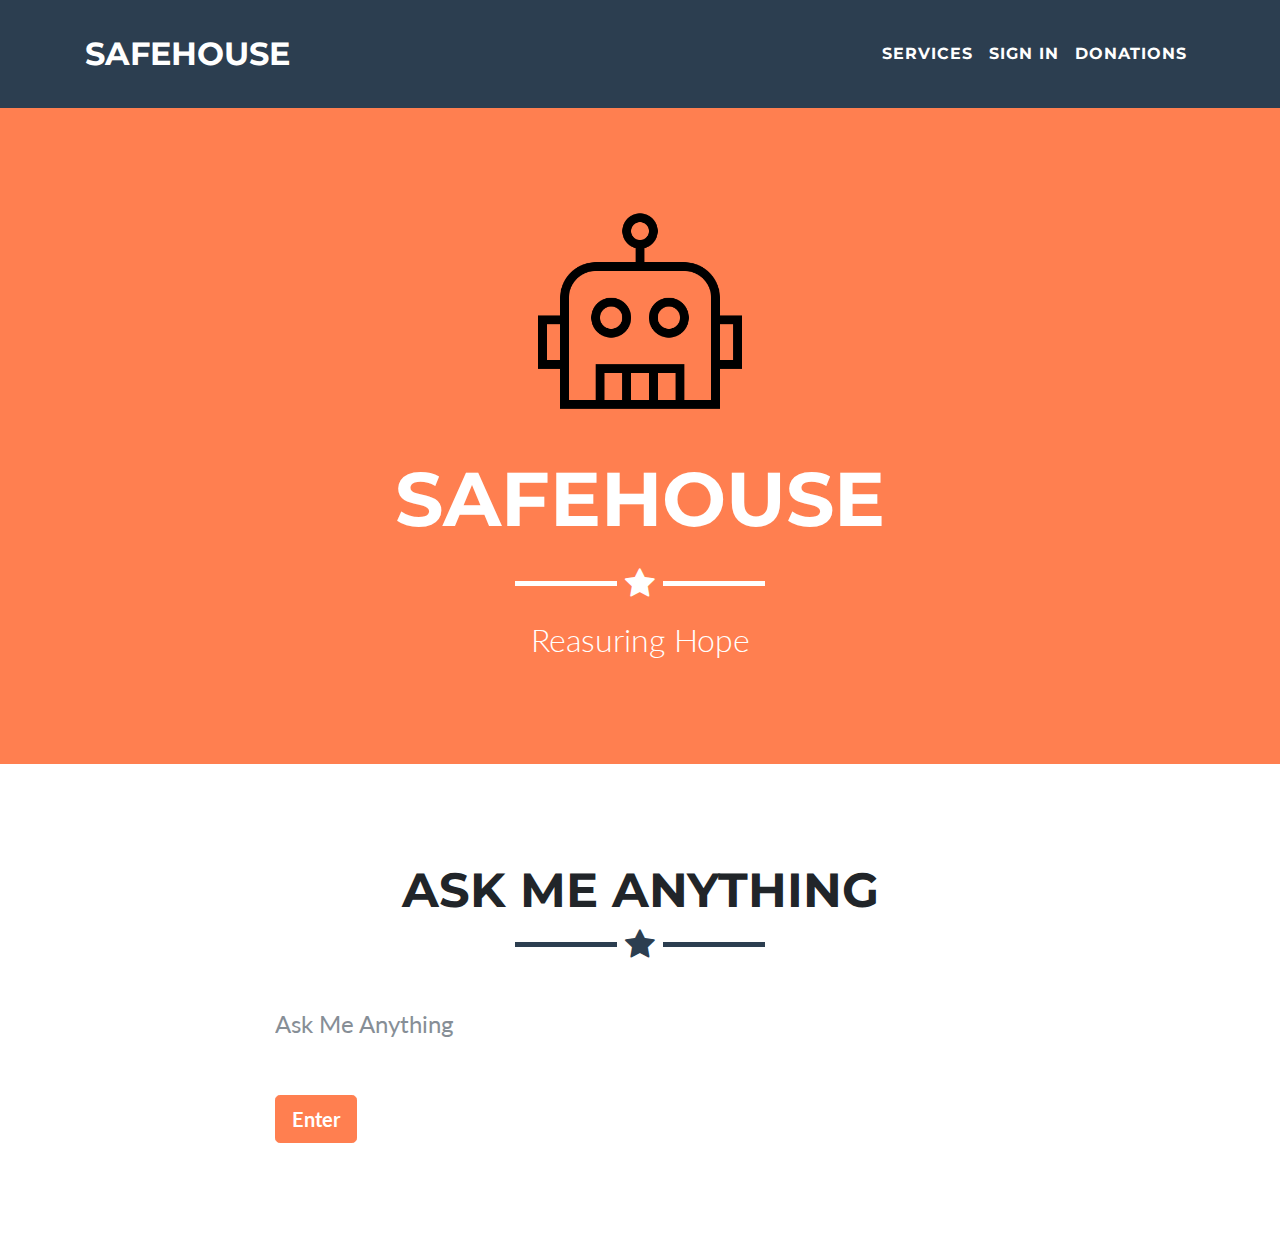
<file: index.html>
<!DOCTYPE html>
<html lang="en">

  <head>

    <meta charset="utf-8">
    <meta name="viewport" content="width=device-width, initial-scale=1, shrink-to-fit=no">
    <meta name="description" content="HackNAU Team3">
    <meta name="Steve Hudgson" content="HackNAU Team3">

    <title>SafeHouse - Disaster Recovery</title>

    <!-- Bootstrap core CSS -->
    <link href="vendor/bootstrap/css/bootstrap.min.css" rel="stylesheet">

    <!-- Custom fonts for this template -->
    <link href="vendor/font-awesome/css/font-awesome.min.css" rel="stylesheet" type="text/css">
    <link href="https://fonts.googleapis.com/css?family=Montserrat:400,700" rel="stylesheet" type="text/css">
    <link href="https://fonts.googleapis.com/css?family=Lato:400,700,400italic,700italic" rel="stylesheet" type="text/css">

    <!-- Custom styles for this template -->
    <link href="css/freelancer.css" rel="stylesheet">

  </head>

  <body id="page-top">

    <!-- Navigation -->
    <nav class="navbar navbar-expand-lg navbar-light fixed-top" id="mainNav">
      <div class="container">
        <a class="navbar-brand js-scroll-trigger" href="#page-top">SafeHouse</a>
        <button class="navbar-toggler navbar-toggler-right" type="button" data-toggle="collapse" data-target="#navbarResponsive" aria-controls="navbarResponsive" aria-expanded="false" aria-label="Toggle navigation">
          Menu
          <i class="fa fa-bars"></i>
        </button>
        <div class="collapse navbar-collapse" id="navbarResponsive">
          <ul class="navbar-nav ml-auto">
            <li class="nav-item">
              <a class="nav-link js-scroll-trigger" href="pages/service.html">Services</a>
            </li>
            <li class="nav-item">
              <a class="nav-link js-scroll-trigger" href="pages/login.html">Sign in</a>
            </li>
            <li class="nav-item">
              <a class="nav-link js-scroll-trigger" href="pages/donation.html">Donations</a>
            </li>
          </ul>
        </div>
      </div>
    </nav>

    <!-- Header -->
    <header class="masthead">
      <div class="container">
        <img class="img-fluid" src="img/profile.png" style="width:20%;" alt="">
        <div class="intro-text">
          <span class="name">SafeHouse</span>
          <hr class="star-light">
          <span class="skills">Reasuring Hope</span>
        </div>
      </div>
    </header>

    <section id="contact">
      <div class="container">
        <h2 class="text-center color-h2">Ask Me Anything</h2>
        <hr class="star-primary">
        <div class="row">
          <div class="col-lg-8 mx-auto">
            <!-- To configure the contact form email address, go to mail/contact_me.php and update the email address in the PHP file on line 19. -->
            <!-- The form should work on most web servers, but if the form is not working you may need to configure your web server differently. -->
            <form name="sentMessage" id="contactForm" novalidate>
              <div class="control-group">
                <div class="form-group floating-label-form-group controls">
                  <label>Question</label>
                  <input class="form-control" id="name" type="text" placeholder="Ask Me Anything" required data-validation-required-message="Please enter your name.">
                  <p class="help-block text-danger"></p>
                </div>
              </div>
              <br>
              <div id="success"></div>
              <div class="form-group">
                <button type="submit" class="btn btn-success btn-lg" id="sendMessageButton">Enter</button>
              </div>
            </form>
          </div>
        </div>
      </div>
    </section>


    <!-- Bootstrap core JavaScript -->
    <script src="vendor/jquery/jquery.min.js"></script>
    <script src="vendor/popper/popper.min.js"></script>
    <script src="vendor/bootstrap/js/bootstrap.min.js"></script>

    <!-- Plugin JavaScript -->
    <script src="vendor/jquery-easing/jquery.easing.min.js"></script>

    <!-- Contact Form JavaScript -->
    <script src="js/jqBootstrapValidation.js"></script>
    <script src="js/contact_me.js"></script>

    <!-- Custom scripts for this template -->
    <script src="js/freelancer.min.js"></script>

  </body>

</html>
</file>
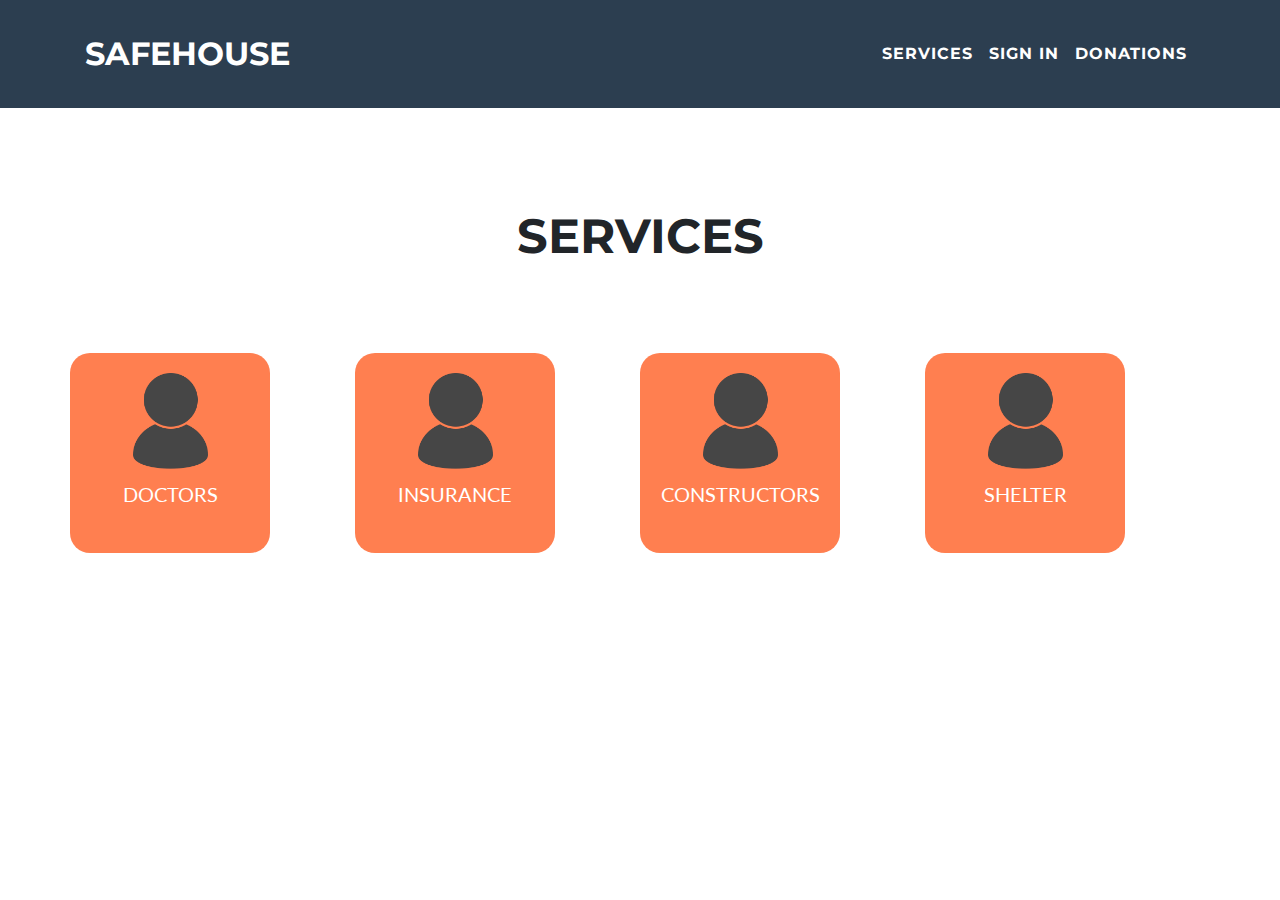
<file: pages/service.html>
<!DOCTYPE html>
<html lang="en">

  <head>

    <meta charset="utf-8">
    <meta name="viewport" content="width=device-width, initial-scale=1, shrink-to-fit=no">
    <meta name="description" content="HackNAU Team3">
    <meta name="Steve Hudgson" content="HackNAU Team3">

    <title>SafeHouse - Disaster Recovery</title>

    <!-- Bootstrap core CSS -->
    <link href="../vendor/bootstrap/css/bootstrap.min.css" rel="stylesheet">

    <!-- Custom fonts for this template -->
    <link href="../vendor/font-awesome/css/font-awesome.min.css" rel="stylesheet" type="text/css">
    <link href="https://fonts.googleapis.com/css?family=Montserrat:400,700" rel="stylesheet" type="text/css">
    <link href="https://fonts.googleapis.com/css?family=Lato:400,700,400italic,700italic" rel="stylesheet" type="text/css">

    <!-- Custom styles for this template -->
    <link href="../css/freelancer.css" rel="stylesheet">

    <style>
      .box-design {
        color:white; 
        font-size:20px;
        font-weight: 700px; 
        text-transform: uppercase; 
        text-align:center; 
        vertical-align:middle;
        padding-top:10px;
        /* margin-right: 20px; */
        border-radius: 5px;
      }
      .box {
        background-color:#FF7F50; 
        min-height:200px; 
        min-width:200px;
        max-height: 200px;
        margin-right: 85px; 
        border-radius: 20px;

      }
      img {
        width: 75px;
        display: block;
        margin: 0 auto;
        padding-top: 20px; 
      }
    </style>
  </head>

  <body id="page-top">

    <!-- Navigation -->
    <nav class="navbar navbar-expand-lg navbar-light fixed-top" id="mainNav">
      <div class="container">
        <a class="navbar-brand js-scroll-trigger" href="../index.html">SafeHouse</a>
        <button class="navbar-toggler navbar-toggler-right" type="button" data-toggle="collapse" data-target="#navbarResponsive" aria-controls="navbarResponsive" aria-expanded="false" aria-label="Toggle navigation">
          Menu
          <i class="fa fa-bars"></i>
        </button>
        <div class="collapse navbar-collapse" id="navbarResponsive">
          <ul class="navbar-nav ml-auto">
            <li class="nav-item">
              <a class="nav-link js-scroll-trigger" href="service.html">Services</a>
            </li>
            <li class="nav-item">
              <a class="nav-link js-scroll-trigger" href="login.html">Sign in</a>
            </li>
            <li class="nav-item">
              <a class="nav-link js-scroll-trigger" href="donation.html">Donations</a>
            </li>
          </ul>
        </div>
      </div>
    </nav>

    <!-- Header -->

    <section id="contact">
        <h2 class="color-h2" style="padding-top:110px; text-align: center;">Services</h2>
        
      <div class="container" style="padding-top:90px;">
        <!-- <h2 class="text-center color-h2">Create an Account</h2> -->
        <!-- <h2 class="text-center color-h2" style="padding-bottom:50px;">Services</h2> -->
        
        <div class="row">
            <!-- To configure the contact form email address, go to mail/contact_me.php and update the email address in the PHP file on line 19. -->
            <!-- The form should work on most web servers, but if the form is not working you may need to configure your web server differently. -->
            
            <div class="box">
              <img src="../img/default.png">
              <p class="box-design">Doctors</p>
            </div>
            <div class="box">
                <img src="../img/default.png">
                
                <p class="box-design">Insurance</p>
              </div>
            <div class="box">
                <img src="../img/default.png">                
                <p class="box-design">Constructors</p>
            </div>
            <div class="box">
                <img src="../img/default.png">                
                <p class="box-design">Shelter</p>
            </div>

          </div>
      </div>
      
    </section>


    <!-- Bootstrap core JavaScript -->
    <script src="../vendor/jquery/jquery.min.js"></script>
    <script src="../vendor/popper/popper.min.js"></script>
    <script src="../vendor/bootstrap/js/bootstrap.min.js"></script>

    <!-- Plugin JavaScript -->
    <script src="../vendor/jquery-easing/jquery.easing.min.js"></script>

    <!-- Contact Form JavaScript -->
    <script src="../js/jqBootstrapValidation.js"></script>
    <script src="../js/contact_me.js"></script>

    <!-- Custom scripts for this template -->
    <script src="../js/freelancer.min.js"></script>

  </body>

</html>
</file>
<file: css/freelancer.css>
/*!
 * Start Bootstrap - Freelancer v4.0.0-beta (http://startbootstrap.com/template-overviews/freelancer)
 * Copyright 2013-2017 Start Bootstrap
 * Licensed under MIT (https://github.com/BlackrockDigital/startbootstrap-freelancer/blob/master/LICENSE)
 */
body {
  font-family: 'Lato', 'Helvetica Neue', Helvetica, Arial, sans-serif;
  overflow-x: hidden; }

p {
  font-size: 20px; }

p.small {
  font-size: 16px; }

a,
a.active,
a:active,
a:focus,
a:hover {
  color: #FF7F50;
  outline: none; }

h1,
h2,
h3,
h4,
h5,
h6 {
  font-family: 'Montserrat', 'Helvetica Neue', Helvetica, Arial, sans-serif;
  font-weight: 700;
  text-transform: uppercase; }

/* .color-h2 {
  color: #FF7F50;
} */

hr.star-light,
hr.star-primary {
  max-width: 250px;
  margin: 25px auto 30px;
  padding: 0;
  text-align: center;
  border: none;
  border-top: solid 5px; }

hr.star-light:after,
hr.star-primary:after {
  font-family: FontAwesome;
  font-size: 2em;
  position: relative;
  top: -.8em;
  display: inline-block;
  padding: 0 0.25em;
  content: '\f005'; }

hr.star-light {
  border-color: white; }

hr.star-light:after {
  color: white;
  background-color: #FF7F50; }

hr.star-primary {
  border-color: #2C3E50; }

hr.star-primary:after {
  color: #2C3E50;
  background-color: white; }

.img-centered {
  margin: 0 auto; }

section {
  padding: 100px 0; }
  section h2 {
    font-size: 3em;
    margin: 0; }

section.success {
  color: white;
  background: #FF7F50; }

@media (max-width: 767px) {
  section {
    padding: 75px 0; }
  section.first {
    padding-top: 75px; } }

.scroll-top {
  position: fixed;
  z-index: 1049;
  right: 2%;
  bottom: 2%;
  width: 50px;
  height: 50px; }
  .scroll-top .btn {
    font-size: 16px;
    line-height: 28px;
    width: 50px;
    height: 50px;
    text-align: center;
    border-radius: 100%; }
    .scroll-top .btn:focus {
      outline: none; }

#mainNav {
  font-family: 'Montserrat', 'Helvetica Neue', Helvetica, Arial, sans-serif;
  font-weight: 700;
  text-transform: uppercase;
  border: none;
  background: #2C3E50; }
  #mainNav a:focus {
    outline: none; }
  #mainNav .navbar-brand {
    font-size: 1.1rem;
    color: white; }
    #mainNav .navbar-brand.active, #mainNav .navbar-brand:active, #mainNav .navbar-brand:focus, #mainNav .navbar-brand:hover {
      color: white; }
  #mainNav .navbar-nav {
    letter-spacing: 1px; }
    #mainNav .navbar-nav li.nav-item a.nav-link {
      color: white; }
      #mainNav .navbar-nav li.nav-item a.nav-link:hover {
        color: #FF7F50;
        outline: none; }
      #mainNav .navbar-nav li.nav-item a.nav-link:active, #mainNav .navbar-nav li.nav-item a.nav-link:focus {
        color: white; }
  #mainNav .navbar-toggler {
    font-size: 14px;
    padding: 11px;
    text-transform: uppercase;
    color: white;
    border-color: white; }
    #mainNav .navbar-toggler:focus, #mainNav .navbar-toggler:hover {
      color: white;
      border-color: #FF7F50;
      background-color: #FF7F50; }

@media (min-width: 992px) {
  #mainNav {
    padding-top: 25px;
    padding-bottom: 25px;
    -webkit-transition: padding-top 0.3s, padding-bottom 0.3s;
    -moz-transition: padding-top 0.3s, padding-bottom 0.3s;
    transition: padding-top 0.3s, padding-bottom 0.3s; }
    #mainNav .navbar-brand {
      font-size: 2em;
      -webkit-transition: all 0.3s;
      -moz-transition: all 0.3s;
      transition: all 0.3s; }
    #mainNav .navbar-nav > li.nav-item > a.nav-link.active {
      color: white;
      border-radius: 3px;
      background: #FF7F50; }
      #mainNav .navbar-nav > li.nav-item > a.nav-link.active:active, #mainNav .navbar-nav > li.nav-item > a.nav-link.active:focus, #mainNav .navbar-nav > li.nav-item > a.nav-link.active:hover {
        color: white;
        background: #FF7F50; }
  #mainNav.navbar-shrink {
    padding-top: 10px;
    padding-bottom: 10px; }
    #mainNav.navbar-shrink .navbar-brand {
      font-size: 1.5em; } }

header.masthead {
  padding-top: 100px;
  padding-bottom: 50px;
  text-align: center;
  color: white;
  background: #FF7F50; }
  header.masthead img {
    display: block;
    margin: 0 auto 20px; }
  header.masthead .intro-text .name {
    font-family: 'Montserrat', 'Helvetica Neue', Helvetica, Arial, sans-serif;
    font-size: 2em;
    font-weight: 700;
    display: block;
    text-transform: uppercase; }
  header.masthead .intro-text .skills {
    font-size: 2.0em;
    font-weight: 300; }

@media (min-width: 768px) {
  header.masthead {
    padding-top: 200px;
    padding-bottom: 100px; }
    header.masthead .intro-text .name {
      font-size: 4.75em; }
    header.masthead .intro-text .skills {
      font-size: 2.0em; } }

#portfolio .portfolio-item {
  right: 0;
  margin: 0 0 15px; }
  #portfolio .portfolio-item .portfolio-link {
    position: relative;
    display: block;
    max-width: 400px;
    margin: 0 auto;
    cursor: pointer; }
    #portfolio .portfolio-item .portfolio-link .caption {
      position: absolute;
      width: 100%;
      height: 100%;
      -webkit-transition: all ease 0.5s;
      -moz-transition: all ease 0.5s;
      transition: all ease 0.5s;
      opacity: 0;
      background: rgba(24, 188, 156, 0.9); }
      #portfolio .portfolio-item .portfolio-link .caption:hover {
        opacity: 1; }
      #portfolio .portfolio-item .portfolio-link .caption .caption-content {
        font-size: 20px;
        position: absolute;
        top: 50%;
        width: 100%;
        height: 20px;
        margin-top: -12px;
        text-align: center;
        color: white; }
        #portfolio .portfolio-item .portfolio-link .caption .caption-content i {
          margin-top: -12px; }
        #portfolio .portfolio-item .portfolio-link .caption .caption-content h3,
        #portfolio .portfolio-item .portfolio-link .caption .caption-content h4 {
          margin: 0; }

#portfolio * {
  z-index: 2; }

@media (min-width: 767px) {
  #portfolio .portfolio-item {
    margin: 0 0 30px; } }

.portfolio-modal .modal-dialog {
  max-width: 100%;
  min-height: 100%;
  margin: 0;
  padding: 0;
  text-align: center;
  border: none;
  border-radius: 0;
  background-clip: border-box;
  -webkit-box-shadow: none;
  box-shadow: none; }
  .portfolio-modal .modal-dialog .modal-content {
    padding: 100px 0;
    border: 0;
    border-radius: 0; }
    .portfolio-modal .modal-dialog .modal-content h2 {
      font-size: 3em;
      margin: 0; }
    .portfolio-modal .modal-dialog .modal-content img {
      margin-bottom: 30px; }
    .portfolio-modal .modal-dialog .modal-content .item-details {
      margin: 30px 0; }

.portfolio-modal .close-modal {
  position: absolute;
  top: 25px;
  right: 25px;
  width: 75px;
  height: 75px;
  cursor: pointer;
  background-color: transparent; }
  .portfolio-modal .close-modal:hover {
    opacity: 0.3; }
  .portfolio-modal .close-modal .lr {
    /* Safari and Chrome */
    z-index: 1051;
    width: 1px;
    height: 75px;
    margin-left: 35px;
    /* IE 9 */
    -webkit-transform: rotate(45deg);
    -ms-transform: rotate(45deg);
    transform: rotate(45deg);
    background-color: #2C3E50; }
    .portfolio-modal .close-modal .lr .rl {
      /* Safari and Chrome */
      z-index: 1052;
      width: 1px;
      height: 75px;
      /* IE 9 */
      -webkit-transform: rotate(90deg);
      -ms-transform: rotate(90deg);
      transform: rotate(90deg);
      background-color: #2C3E50; }

.portfolio-modal .modal-backdrop {
  display: none;
  opacity: 0; }

.floating-label-form-group {
  position: relative;
  margin-bottom: 0;
  padding-bottom: 0.5em;
  /* border-bottom: 1px solid #eeeeee;  */}
  .floating-label-form-group input,
  .floating-label-form-group textarea {
    font-size: 1.5em;
    position: relative;
    z-index: 1;
    padding-right: 0;
    padding-left: 0;
    resize: none;
    border: none;
    border-radius: 0;
    background: none;
    box-shadow: none !important; }
  .floating-label-form-group label {
    font-size: 0.85em;
    line-height: 1.764705882em;
    position: relative;
    z-index: 0;
    top: 2em;
    display: block;
    margin: 0;
    -webkit-transition: top 0.3s ease, opacity 0.3s ease;
    -moz-transition: top 0.3s ease, opacity 0.3s ease;
    -ms-transition: top 0.3s ease, opacity 0.3s ease;
    transition: top 0.3s ease, opacity 0.3s ease;
    vertical-align: middle;
    vertical-align: baseline;
    opacity: 0; }
  .floating-label-form-group:not(:first-child) {
    padding-left: 14px;
    border-left: 1px solid #eeeeee; }

.floating-label-form-group-with-value label {
  top: 0;
  opacity: 1; }

.floating-label-form-group-with-focus label {
  color: #FF7F50; }

form .row:first-child .floating-label-form-group {
  border-top: 1px solid #eeeeee; }

footer {
  color: white; }
  footer h3 {
    margin-bottom: 30px; }
  footer .footer-above {
    padding-top: 50px;
    background-color: #2C3E50; }
  footer .footer-col {
    margin-bottom: 50px; }
  footer .footer-below {
    padding: 25px 0;
    background-color: #2c3e50; }

.btn-outline {
  font-size: 20px;
  margin-top: 15px;
  transition: all 0.3s ease-in-out;
  color: white;
  border: solid 2px white;
  background: transparent; }
  .btn-outline.active, .btn-outline:active, .btn-outline:focus, .btn-outline:hover {
    color: #FF7F50;
    border: solid 2px white;
    background: white; }

.btn-primary {
  font-weight: 700;
  color: white;
  border-color: #2C3E50;
  background-color: #2C3E50; }
  .btn-primary.focus, .btn-primary:focus {
    color: white;
    border-color: black;
    background-color: #1a252f; }
  .btn-primary:hover {
    color: white;
    border-color: #161f29;
    background-color: #1a252f; }
  .btn-primary.active, .btn-primary:active,
  .open > .btn-primary.dropdown-toggle {
    color: white;
    border-color: #161f29;
    background-color: #1a252f; }
    .btn-primary.active.focus, .btn-primary.active:focus, .btn-primary.active:hover, .btn-primary:active.focus, .btn-primary:active:focus, .btn-primary:active:hover,
    .open > .btn-primary.dropdown-toggle.focus,
    .open > .btn-primary.dropdown-toggle:focus,
    .open > .btn-primary.dropdown-toggle:hover {
      color: white;
      border-color: black;
      background-color: #0d1318; }
  .btn-primary.active, .btn-primary:active,
  .open > .btn-primary.dropdown-toggle {
    background-image: none; }
  .btn-primary.disabled.focus, .btn-primary.disabled:focus, .btn-primary.disabled:hover, .btn-primary[disabled].focus, .btn-primary[disabled]:focus, .btn-primary[disabled]:hover,
  fieldset[disabled] .btn-primary.focus,
  fieldset[disabled] .btn-primary:focus,
  fieldset[disabled] .btn-primary:hover {
    border-color: #2C3E50;
    background-color: #2C3E50; }
  .btn-primary .badge {
    color: #2C3E50;
    background-color: white; }

.btn-success {
  font-weight: 700;
  color: white;
  border-color: #FF7F50;
  background-color: #FF7F50; }
  .btn-success.focus, .btn-success:focus {
    color: white;
    border-color: #FF7F50;
    background-color: #FF7F50; }
  .btn-success:hover {
    color: white;
    border-color: #FF7F50;
    background-color: #FF7F50; }
  .btn-success.active, .btn-success:active,
  .open > .btn-success.dropdown-toggle {
    color: white;
    border-color: #FF7F50;
    background-color: #FF7F50; }
    .btn-success.active.focus, .btn-success.active:focus, .btn-success.active:hover, .btn-success:active.focus, .btn-success:active:focus, .btn-success:active:hover,
    .open > .btn-success.dropdown-toggle.focus,
    .open > .btn-success.dropdown-toggle:focus,
    .open > .btn-success.dropdown-toggle:hover {
      color: white;
      border-color: #FF7F50;
      background-color: #FF7F50; }
  .btn-success.active, .btn-success:active,
  .open > .btn-success.dropdown-toggle {
    background-image: none; }
  .btn-success.disabled.focus, .btn-success.disabled:focus, .btn-success.disabled:hover, .btn-success[disabled].focus, .btn-success[disabled]:focus, .btn-success[disabled]:hover,
  fieldset[disabled] .btn-success.focus,
  fieldset[disabled] .btn-success:focus,
  fieldset[disabled] .btn-success:hover {
    border-color: #FF7F50;
    background-color: #FF7F50; }
  .btn-success .badge {
    color: #FF7F50;
    background-color: white; }

.btn-social {
  font-size: 20px;
  line-height: 45px;
  display: inline-block;
  width: 50px;
  height: 50px;
  text-align: center;
  border: 2px solid white;
  border-radius: 100%; }

.btn.active,
.btn:active,
.btn:focus {
  outline: none; }
</file>
